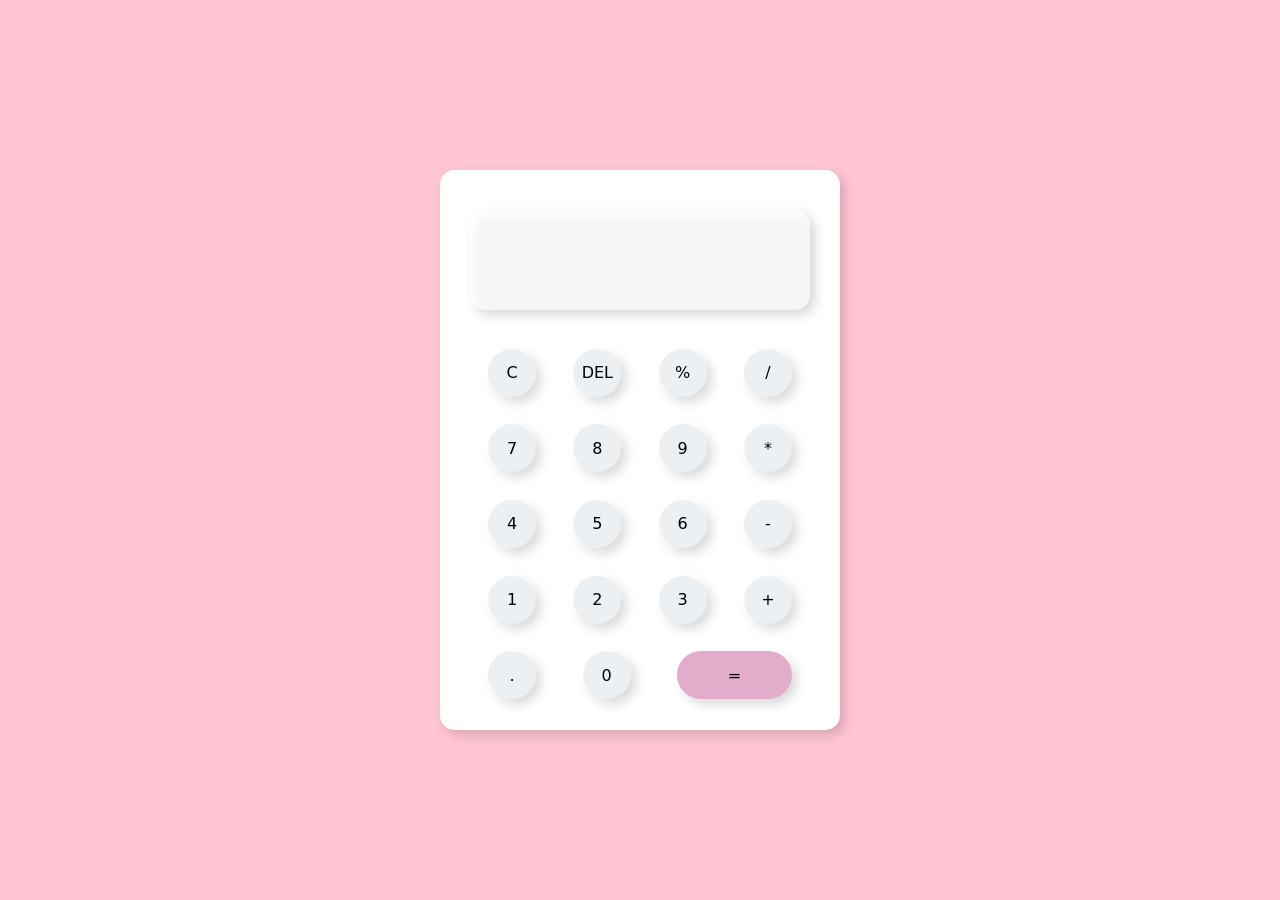
<file: miniprojects/calculator/index.html>
<!DOCTYPE html>
<html lang="en">
<head>
    <meta charset="UTF-8">
    <meta name="viewport" content="width=device-width, initial-scale=1.0">
    <title>Calculadora</title>
    <link rel="stylesheet" href="style.css">
    <link href="https://fonts.googleapis.com/css2?family=Montserrat:ital,wght@0,100..900;1,100..900&display=swap" rel="stylesheet">
<body>
    <div class="container">
        <div class="calc">
            <section id="visual">

            </section>
            <section id="botoes">
                <div id="linhaum">
                    <button onclick="ApagarTudo()">C</button>
                    <button onclick="Apagar()">DEL</button>
                    <button onclick="MostrarnoDisplay('%')">%</button>
                    <button id="divisao" onclick="MostrarnoDisplay('/')">/</button>
                </div>
                <div id="linhadois">
                    <button onclick="MostrarnoDisplay('7')">7</button>
                    <button onclick="MostrarnoDisplay('8')">8</button>
                    <button onclick="MostrarnoDisplay('9')">9</button>
                    <button id="multip" onclick="MostrarnoDisplay('*')">*</button>
                </div>
                <div id="linhatres">
                    <button onclick="MostrarnoDisplay('4')">4</button>
                    <button onclick="MostrarnoDisplay('5')">5</button>
                    <button onclick="MostrarnoDisplay('6')">6</button>
                    <button id="subt" onclick="MostrarnoDisplay('-')">-</button>
                </div>
                <div id="linhaquatro">
                    <button onclick="MostrarnoDisplay('1')">1</button>
                    <button onclick="MostrarnoDisplay('2')">2</button>
                    <button onclick="MostrarnoDisplay('3')">3</button>
                    <button id="adição" onclick="MostrarnoDisplay('+')">+</button>
                </div>
                <div id="linhacinco">
                    <button onclick="MostrarnoDisplay('.')">.</button>
                    <button onclick="MostrarnoDisplay('0')">0</button>
                    <button id="igual" onclick="Calcular()">=</button>
                </div>
            </section>
        </div>
    </div>
    <script src="main.js"></script>
</body>
</html>
</file>
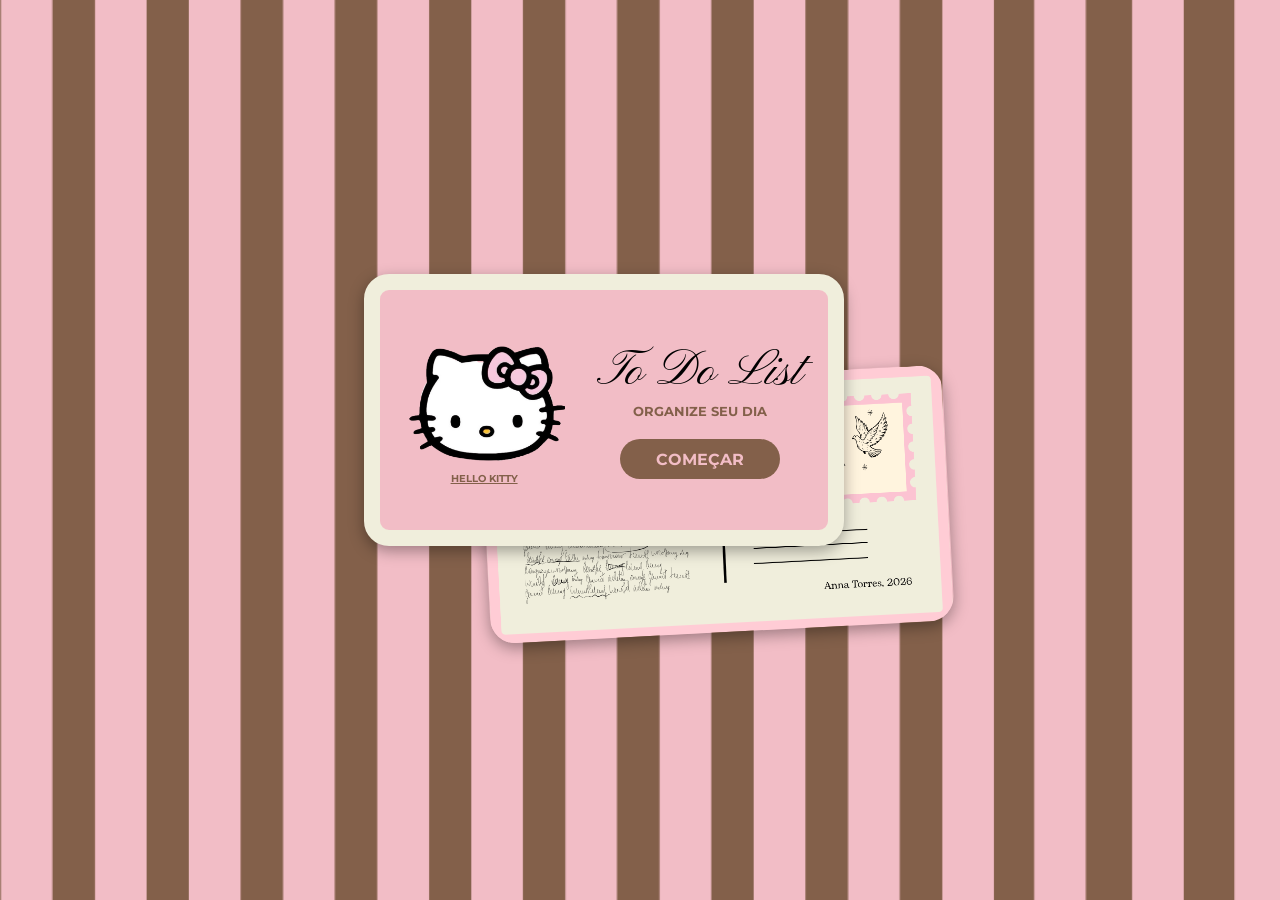
<file: miniprojects/todolist/index.html>
<!DOCTYPE html>
<html lang="en">
<head>
    <meta charset="UTF-8">
    <meta name="viewport" content="width=device-width, initial-scale=1.0">
    <title>To Do List</title>
    <link rel="stylesheet" href="style.css">
</head>
<body>
    <section id="inicio">
        <div id="cards">
            <div id="cardAtras">
                <img src="img/postcard.png">
            </div>
            <div id="cardInicio">
                <div id="kitty">
                    <img src="img/hkitty.png">
                    <h4>HELLO KITTY</h4>
                </div>
                <div id="textos">
                    <h3>To Do List</h3>
                    <h5>ORGANIZE SEU DIA</h5>
                    <div id="buttonInicio">COMEÇAR</div>
                </div>
            </div>
        </div>
    </section>
</body>
</html>
</file>
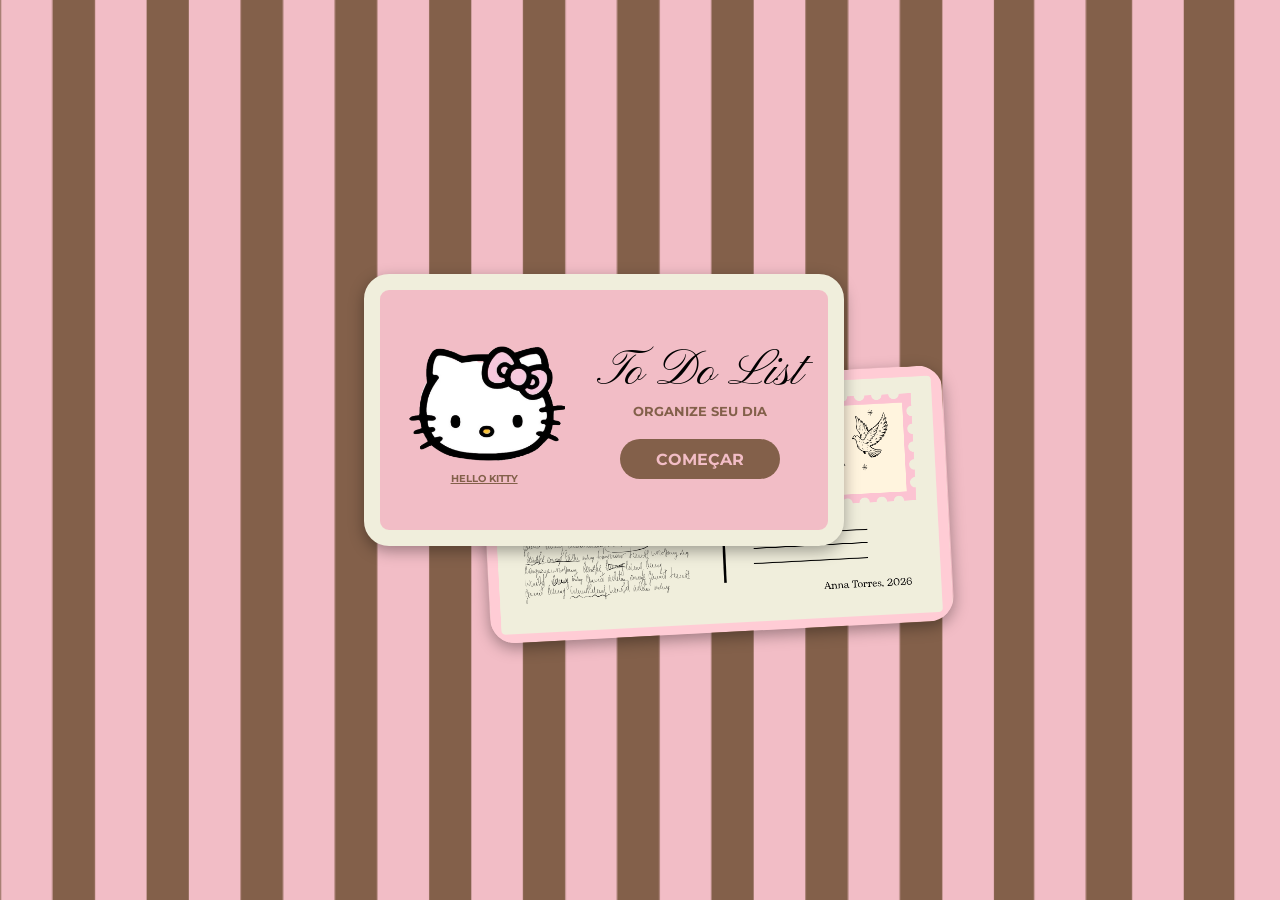
<file: miniprojects/todolist/inicio.html>
<!DOCTYPE html>
<html lang="en">
<head>
    <meta charset="UTF-8">
    <meta name="viewport" content="width=device-width, initial-scale=1.0">
    <title>To Do List</title>
    <link rel="stylesheet" href="style.css">
</head>
<body>
    <section id="inicio">
        <div id="cards">
            <div id="cardAtras">
                <img src="img/postcard.png">
            </div>
            <div id="cardInicio">
                <div id="kitty">
                    <img src="img/hkitty.png">
                    <h4>HELLO KITTY</h4>
                </div>
                <div id="textos">
                    <h3>To Do List</h3>
                    <h5>ORGANIZE SEU DIA</h5>
                     <a href="todo.html"><div id="buttonInicio" >COMEÇAR</div></a>
                </div>
            </div>
        </div>
    </section>
</body>
</html>
</file>
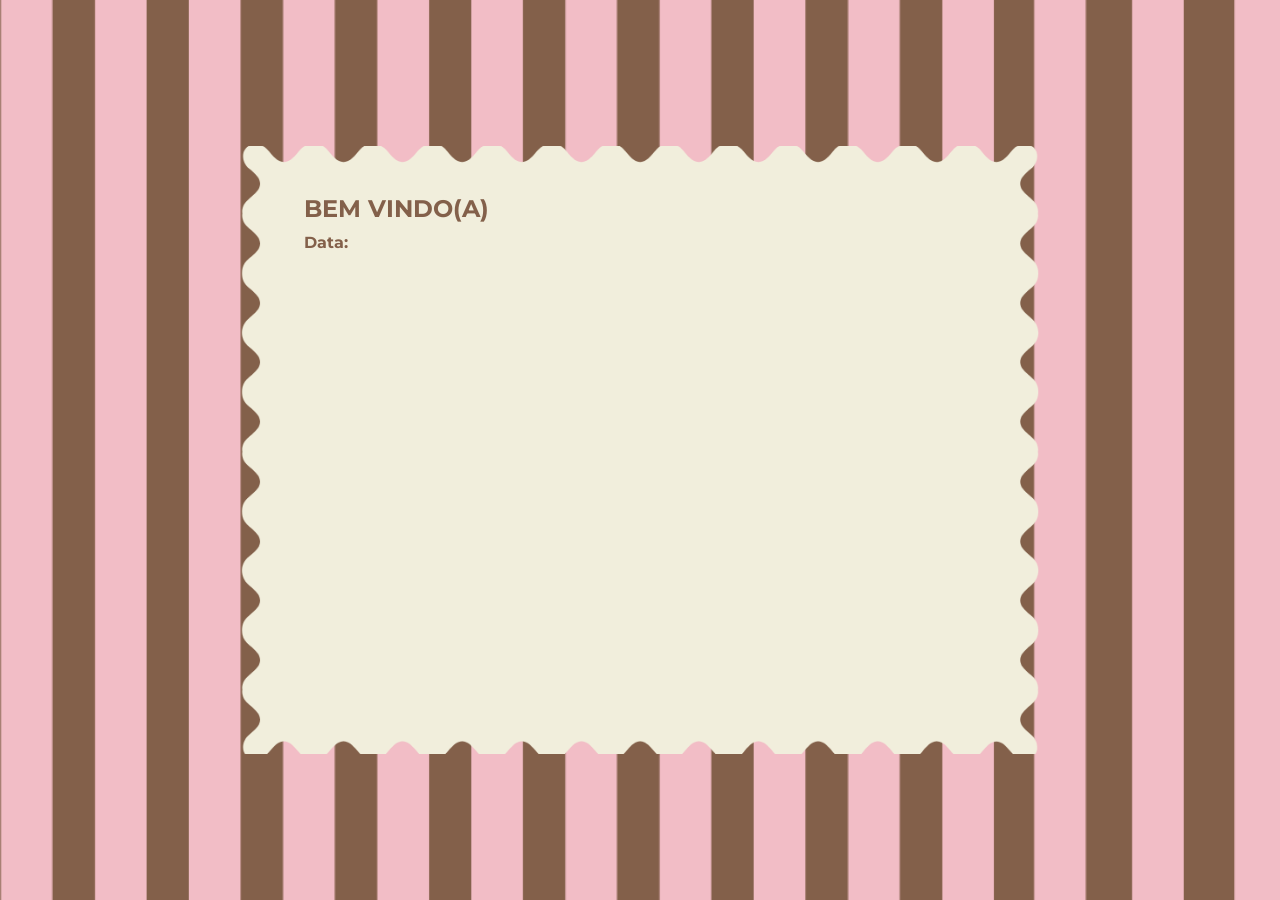
<file: miniprojects/todolist/todo.html>
<!DOCTYPE html>
<html lang="en">
<head>
    <meta charset="UTF-8">
    <meta name="viewport" content="width=device-width, initial-scale=1.0">
    <title>To Do List</title>
    <link rel="stylesheet" href="style2.css">
</head>
<body>
    <section id="todo">
        <div id="fundoToDo">
            <div class="col" id="col1">
                <div id="textos">
                    <h2>BEM VINDO(A)</h1>
                    <h4>Data:</h4>
                </div>
                <div id="todo"></div>
            </div>
            <div class="col">
                <div id="notes"></div>
            </div>
        </div>
    </section>
</body>
</html>
</file>
<file: miniprojects/calculator/style.css>
*{
    margin: 0;
    padding: 0;
    font-family: system-ui, -apple-system, BlinkMacSystemFont, 'Segoe UI', Roboto, Oxygen, Ubuntu, Cantarell, 'Open Sans', 'Helvetica Neue', sans-serif;
}

.container{
    background-color: #ffc5d3;
    height: 100vh;
    display: flex;
    align-items: center;
    justify-content: center;
}

.calc{
    width: 25rem;
    height: 35rem;
    background-color: white;
    border-radius: 15px;
    display: flex;
    align-items: center;
    flex-direction: column;
    box-shadow: inset 5px 5px 12px #ffffff,
                5px 5px 12px rgba(0,0,0,.16);
}

#visual{
    height: 5rem;
    width: 20rem;
    margin-bottom: 30px;
    background-color: #f5f5f5;
    border-radius: 15px;
    margin-top: 40px;
    box-shadow: inset 5px 5px 12px #ffffff,
                5px 5px 12px rgba(0,0,0,.16);
    font-size: 2rem;
    text-align: right;
    padding: 10px;
    display: flex;
    align-items: center; /* centraliza verticalmente */
    justify-content: flex-end; /* joga pro lado direito */
}

#botoes{
    height: 23rem;
    width: 20rem;
    display: flex;
    flex-direction: column;
    gap: 10px;
}

#botoes div{
    display: flex;
    align-items: center;
    justify-content: space-between;
    flex: 1;
}

#botoes #igual{
    width: 115px;
    border-radius: 40px;
    
    background-color: #ecf0f3;
    box-shadow: -5px -5px 12px #ffffff,
                  5px 5px 12px rgba(0,0,0,.16);
                  background-color: rgb(226, 173, 203);
}

#botoes button{
    height: 48px;
    width: 48px;
    background-color: #ecf0f3;
    box-shadow: -5px -5px 12px #ffffff,
                  5px 5px 12px rgba(0,0,0,.16);
                  border: none;
                  border-radius: 50px;
                  margin: 8px;
                  font-size: 16px;
}

#botoes button:hover{
     background-color: rgb(226, 173, 203);
     transition-duration: 0.4s;
}
</file>
<file: miniprojects/todolist/style.css>
@import url('https://fonts.googleapis.com/css2?family=Pinyon+Script&display=swap');
@import url('https://fonts.googleapis.com/css2?family=Montserrat:ital,wght@0,100..900;1,100..900&display=swap');

*{
    padding: 0;
    margin: 0;
    font-family: "Montserrat";
    color: #83604a;
}

body{
    height: 100vh;
    background-size: cover;
    background-position: center;
    background-repeat: no-repeat;
    background-image: url("img/fundo.png");
}

#inicio{
    height: 100vh;
    display: flex;
    align-items: center;
    justify-content: center;
}

#cards{
    width: 45rem;
    height: 25rem;
    position: relative;
}

#cardInicio{
    display: flex;
    flex-direction: row;
    z-index: 2;
    width: 28rem;
    height: 15rem;
    background-color: #F2BDC6;
    border: solid 16px;
    border-color: #f0eedc;
    border-radius: 25px;
    position: absolute;
    top: 40%;
    left: 45%;
    transform: translate(-50%, -50%);
    box-shadow: rgba(0, 0, 0, 0.35) 0px 5px 15px;
}


#textos{
    display: flex;
    flex-direction: column;
    align-items: center;
    justify-content: center;
    height: 15rem;
    width: 17rem;
}

#textos h3{
    font-family: "Pinyon Script";
    font-weight: 60;
    color: black;
    font-size: 50px;
}

#textos h5{
    margin-bottom: 20px;
}

#textos #buttonInicio{
    width: 10rem;
    height: 40px;
    border-radius: 25px;
    background-color: #83604a;
    display: flex;
    align-items: center;
    justify-content: center;
    color: #F2BDC6;
    font-weight: bold;
    transition: transform 0.2s ease;
}

#textos #buttonInicio:hover{
    color: #f0eedc;
    transform: scale(1.05);
}

#kitty{
    height: 15rem;
    width: 11rem;
    display: flex;
    flex-direction: column;
    margin-left: 25px;
}

#kitty img{
    width: 10rem;
    margin-top: 55px;

}

#kitty h4{
    align-self: center;
    margin-bottom: 80px;
    margin-top: 10px;
    margin-right: 8px;
    font-size: 10px;
    text-decoration-line: underline;
}


#cardAtras{
    z-index: 1;
    position: absolute;
    top: 38%;
    left: 38%;
    border-radius: 25px;
    transform: rotate(-5deg);
    width: 29rem;
    height: 16rem;
    transform: translate(-15%, -10%) rotate(-3deg);
    border-radius: 25px;
    overflow: hidden; 
    box-shadow: rgba(0, 0, 0, 0.35) 0px 5px 15px;
    transition: transform ease 0.5s;
}

#cardAtras:hover{
     transform: scale(1.01) rotate(-4deg);
}


#cardAtras img {
    width: 100%;
    height: 100%;
    object-fit: cover;
}
</file>
<file: miniprojects/todolist/style2.css>
@import url('https://fonts.googleapis.com/css2?family=Pinyon+Script&display=swap');
@import url('https://fonts.googleapis.com/css2?family=Montserrat:ital,wght@0,100..900;1,100..900&display=swap');

*{
    padding: 0;
    margin: 0;
    font-family: "Montserrat";
    color: #83604a;
}

body{
    height: 100vh;
    background-size: cover;
    background-position: center;
    background-repeat: no-repeat;
    background-image: url("img/fundo.png");
    display: flex;
    align-items: center;
    justify-content: center;
}

#fundoToDo{
    height: 38rem;
    width: 50rem;
    display: flex;
    justify-content: center;
    align-items: center;
    background-image: url("img/fundoTodo.png");
    background-size: cover;
    background-position: center;
    background-repeat: no-repeat;
}

.col{
    height: 38rem;
    width: 25rem;
    display: flex;
    align-items: center;
    flex-direction: column;
}

#col1{
    width: 30rem;
}

#textos{
    height: 8rem;
    width: 28rem;
    /* background-color: blueviolet; */
    display: flex;
    flex-direction: column;
    margin-left: 6rem;
}

#textos h2{
    margin-top: 3rem;
    padding-bottom: 10px;
}
</file>
